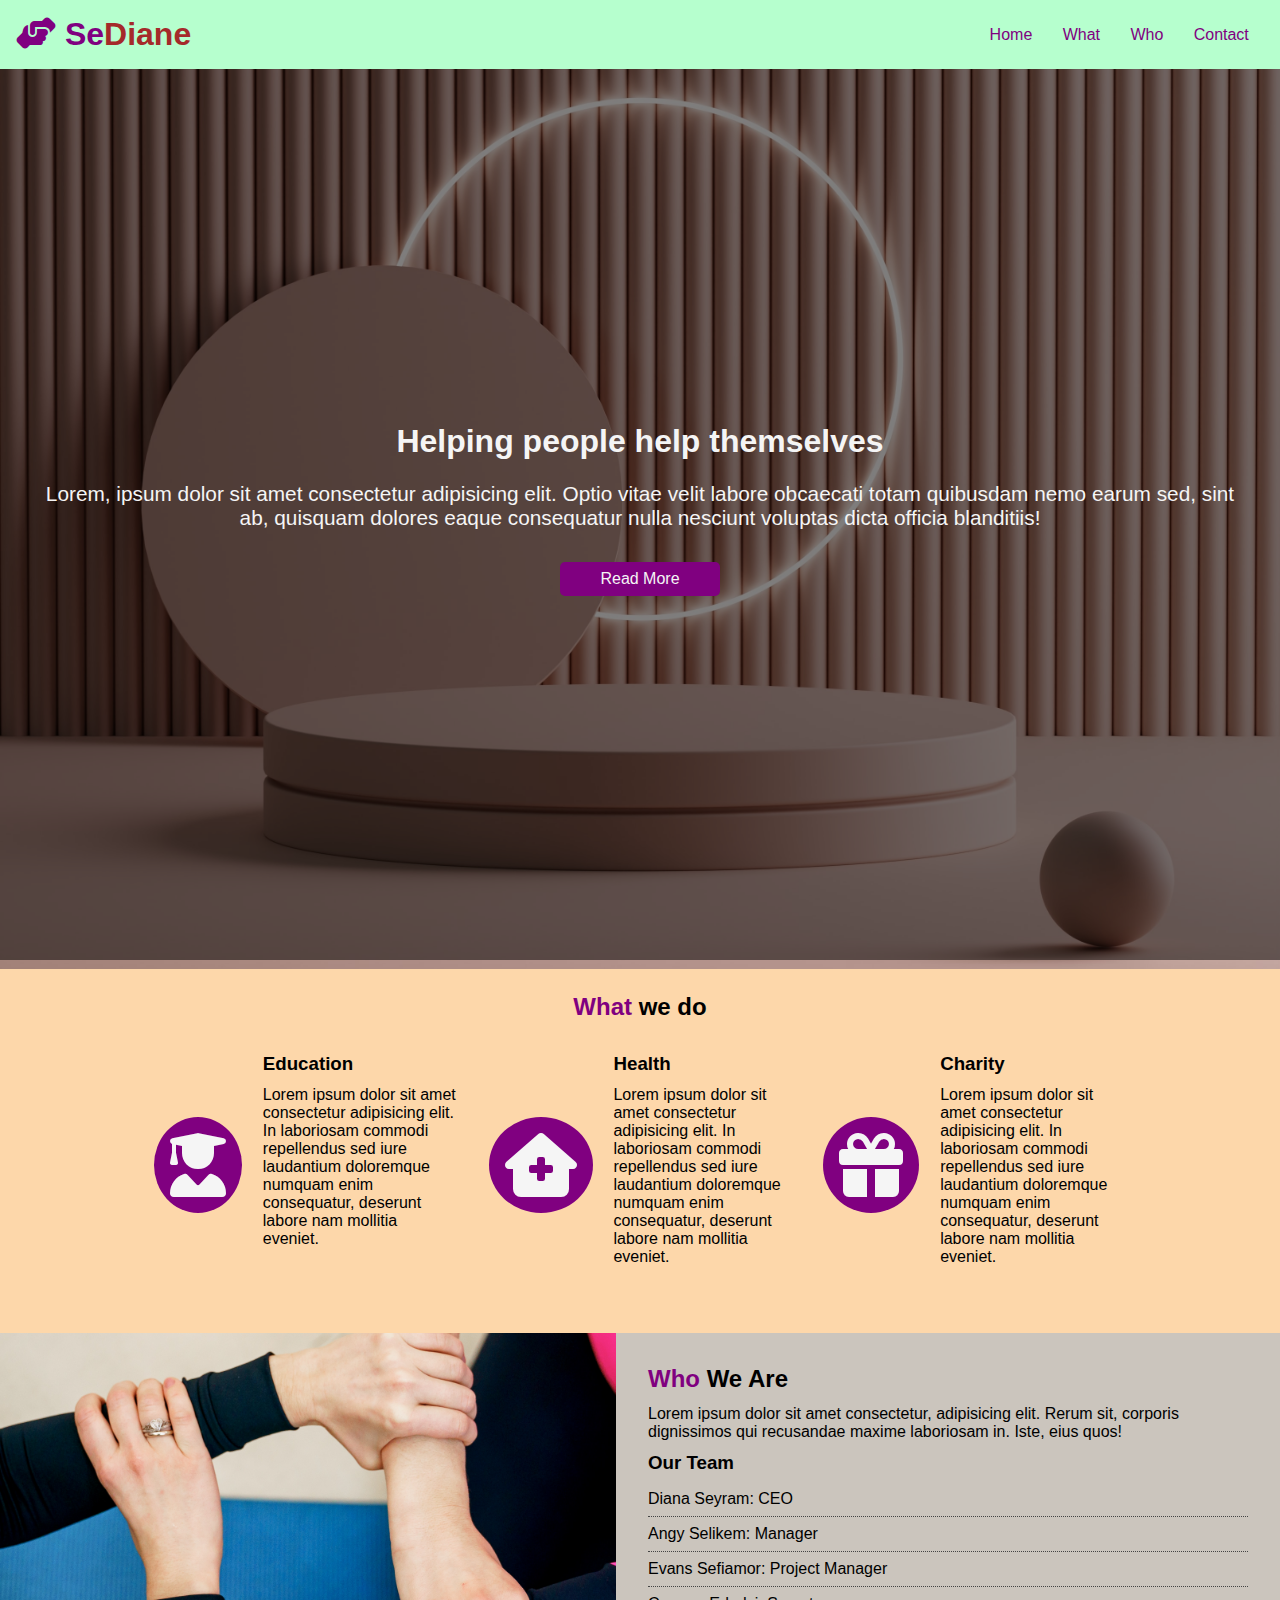
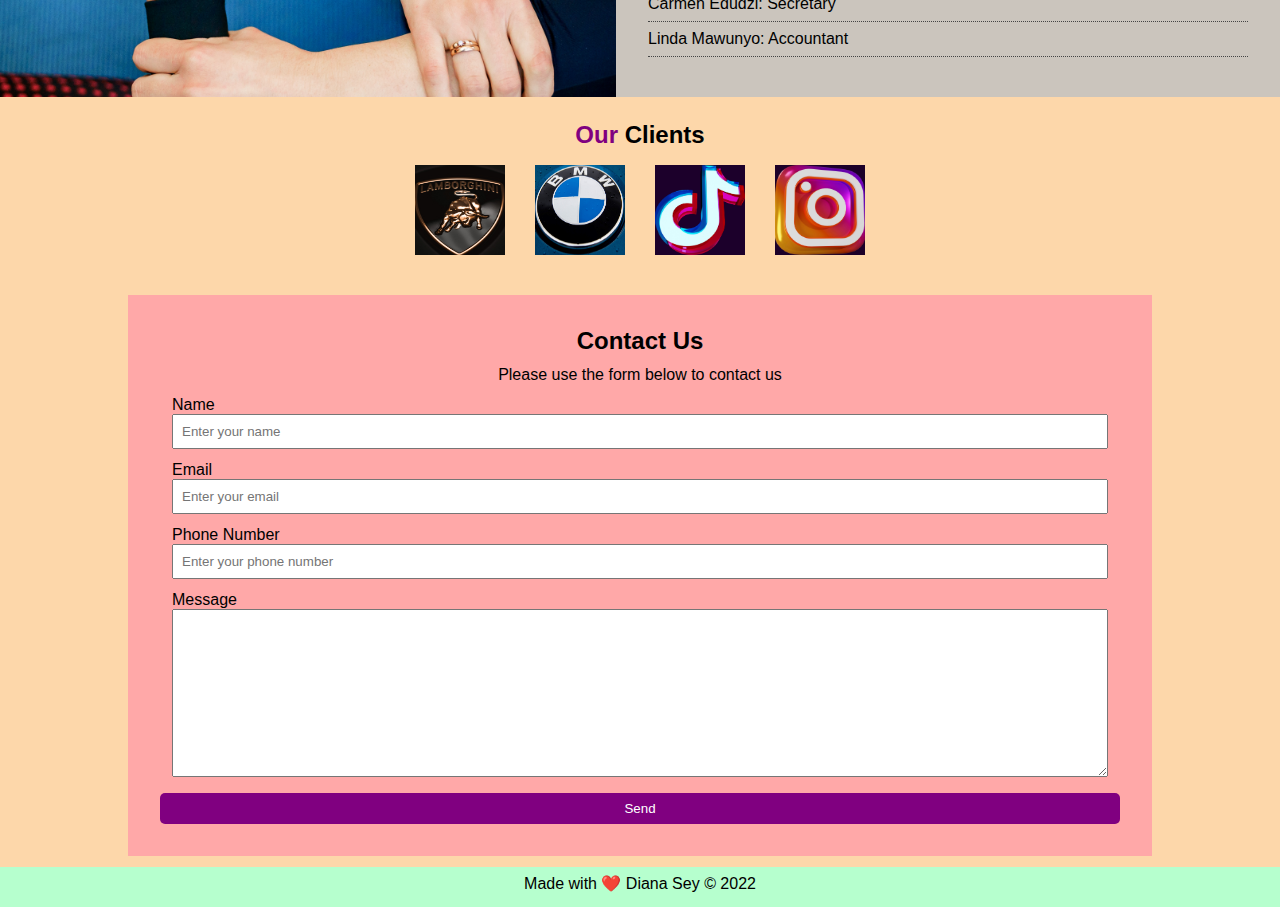
<file: index.html>
<!DOCTYPE html>
<html lang="en">
<head>
  <meta charset="UTF-8">
  <meta http-equiv="X-UA-Compatible" content="IE=edge">
  <meta name="viewport" content="width=device-width, initial-scale=1.0">
  <link rel="stylesheet" href="https://cdnjs.cloudflare.com/ajax/libs/font-awesome/6.1.1/css/all.min.css">

  <link rel="stylesheet" href="./css/style.css">
  <link rel="stylesheet" media="screen and (max-width:768px)" href="./css/mobile.css">
  <link rel="stylesheet" media="screen and (min-width:1100px)" href="./css/widescreen.css">
  
  <title>Home | SeDiane</title>
</head>
<body>
 <nav id="navbar">
   <h1 class="logo">
     <span class="text-primary"> <i class="fa-solid fa-handshake-angle"></i> Se</span>Diane
   </h1>
   <ul>
     <li><a href="#home">Home</a></li>
     <li><a href="#what">What</a></li>
     <li><a href="#who">Who</a></li>
     <li><a href="#contact">Contact</a></li>
   </ul>
 </nav> 
  
 <!--code for header tag-->
 <header id="showcase">
   <div class="show-content">
     <h1 class="l-leading">Helping people help themselves</h1>
     <p class="lead">
       Lorem, ipsum dolor sit amet consectetur adipisicing elit. Optio vitae velit labore obcaecati totam quibusdam nemo earum sed, sint ab, quisquam dolores eaque consequatur nulla nesciunt voluptas dicta officia blanditiis!
       </p>
       <a href="#what" class="btn">Read More</a>
   </div>
 </header>

 <section id="what" class="big-light py-1">
   <div class="container">
     <h2 class="m-heading text text-center"><span class="text-primary">What</span> we do</h2>
     <div class="items">
       <div class="item">
        <i class="fa-solid fa-user-graduate fa-4x"></i>
        <div>
          <h3>Education</h3>
          <p>
            Lorem ipsum dolor sit amet consectetur adipisicing elit. In laboriosam commodi repellendus sed iure laudantium doloremque numquam enim consequatur, deserunt labore nam mollitia eveniet.
          </p>
        </div>
 </div>

 <div class="item">
  <i class="fa-solid fa-house-medical fa-4x"></i>
  <div>
    <h3>Health</h3>
    <p>
      Lorem ipsum dolor sit amet consectetur adipisicing elit. In laboriosam commodi repellendus sed iure laudantium doloremque numquam enim consequatur, deserunt labore nam mollitia eveniet.
    </p>
  </div>
</div>

<div class="item">
  <i class="fa-solid fa-gift fa-4x"></i>
  <div>
    <h3>Charity</h3>
    <p>
      Lorem ipsum dolor sit amet consectetur adipisicing elit. In laboriosam commodi repellendus sed iure laudantium doloremque numquam enim consequatur, deserunt labore nam mollitia eveniet.
    </p>
  </div>
</div>
     </div>
   </div>
 </section>
    <!-- who we are section -->
  <section id="who">
    <div class="who-img"></div>
    <div class="who-text bg-dark p-2">
     <h2 class="m-heading"><span class="text-primary">Who </span>We Are</h2>
     <p>Lorem ipsum dolor sit amet consectetur, adipisicing elit. Rerum sit, corporis dignissimos qui recusandae maxime laboriosam in. Iste, eius quos!
</p>
<h3>Our Team</h3>
<ul class="list">
  <li>Diana Seyram: CEO</li>
  <li>Angy Selikem: Manager</li>
  <li>Evans Sefiamor: Project Manager</li>
  <li>Carmen Edudzi: Secretary</li>
  <li>Linda Mawunyo: Accountant</li>

</ul>
    </div>
</section>
  <!-- Clients -->
  <section id="clients" class="py-1">
    <div class="container">
      <h2 class="m-heading text-center"><span class="text-primary">Our </span>Clients</h2>
      <div class="items py-1">
      <div><img src="./img/logo/logo 1.jpg" alt=""></div>
      <div><img src="./img/logo/logo 2.jpg" alt=""></div>
      <div><img src="./img/logo/logo 3.jpg" alt=""></div>
      <div><img src="./img/logo/logo 4.jpg" alt=""></div>
     </div>
    </div>
  </section>

  <!-- contact section -->
 <section id="contact">
    <div class="contact-form bg-primary p-2">
     <h2 class="m-heading p-center text-align center">Contact Us</h2>
     <p class="p-center text-align center">Please use the form below to contact us</p>
     <form action="">
       <div class="form-group">
        <label for="name">Name</label>
        <input type="text" class="form-control" id="name" placeholder="Enter your name">
       </div>
       <div class="form-group">
        <label for="email">Email</label>
        <input type="email" class="form-control" id="email" placeholder="Enter your email">
       </div>

       <div class="form-group">
        <label for="phone">Phone Number</label>
        <input type="phone" class="form-control" id="phone" placeholder="Enter your phone number">
       </div>

       <div class="form-group">
         <label for="message">Message</label>
         <textarea name="message" id="message" cols="30" rows="10"></textarea>
       </div>
       <input type="submit" value="Send" class="btn btn-dark">
      </form>
       </div>
     </section>


     <footer>
       <p>Made with ❤️ Diana Sey &copy; 2022</p>
     </footer>
</body>
</html>
</body>
</html>
</file>
<file: css/style.css>
*{
margin: 0;
padding: 0;
box-sizing: border-box
}

body{
font-family: 'Gill Sans', 'Gill Sans MT', Calibri, 'Trebuchet MS', sans-serif;
 background-color: #FDD7AA;
}

a{
  text-decoration: none;
}

p{
  margin: 0.7rem 0;
}

.text-primary{
  color: purple;
}


/* code for the navbar */
#navbar{
 background: #B6FFCE;
 color: brown;
 top: 0;
 position: sticky;
 display: flex;
 justify-content: space-between;
 z-index: 1;
 padding: 1rem;
}

ul{
  display: flex;
  align-items: center;
  list-style: none;
}

 #navbar ul li a{
  color: purple;
  padding: 0.75rem;
  margin: 0 0.2rem; 

 }

 #navbar ul li a:hover{
background: thistle;
border-radius: 5px;

 }

 /*css code for the header showcase*/
 #showcase{
   background: url("../img/alper-guzeler-inQvRABkTfg-unsplash.jpg") no-repeat center center/cover;
   height: 100vh;
   color: whitesmoke;

 }

 #showcase .show-content{
   display: flex;
   flex-direction: column;
   text-align: center;
   justify-content: center;
   height: 100%;
   padding: 0 2rem;

   /* overlay */
   position: absolute;
   top: 60px;
   left: 0;
   right: 0;
   bottom: 0;
   background-color:rgba(0, 0, 0,0.5)
   }

  .l-leading{
    font-size: 2rem;
    margin-bottom: 0.75rem;
    line-height: 1.1;
     }   

.m-leading {
    font-size: 2rem;
    margin-bottom: 0.75rem;
    line-height: 1.1;
     }  
     .lead{
       font-size: 1.3rem;
       margin-bottom: 2rem;
     }

      .btn{
       text-align: center;
       margin: 0 auto;
       display: inline-block;
       color: whitesmoke;
       background: purple;
       padding: 0.5rem 2rem;
       width: 160px;
       border: none;
       border-radius: 5px;
      }
      .btn:hover{
        background: thistle;
      }

      .btn-dark{
        background: purple;
        color: #fff;
      }

      .container{
        max-width: 1100px;
        margin: auto;
        padding: 0 2rem;
        overflow: hidden;
      }

      .text-centre{
        text-align: center;
      }

      .py-1{
        padding: 1.5rem 0;
      }

      .py-2{
        padding: 2rem 0;
      }

      .py-3{
        padding: 3rem 0;
      }


      /* section: what we do */
      .items{
        display: flex;
        padding: 1rem;
      }

      #what .items .item{
        flex: 1;
        text-align: center;
        padding: 1rem;
      }

      #what .items .item i{
        background: purple;
        color: whitesmoke;
        padding: 1rem;
        border-radius: 50%;
      }

      #who{
        display: flex;
      }

      #who div{
        flex: 1rem;
      }
      #who .who-img{
      background: url("../img/img-2.jpg") no-repeat center center/cover;
      }

      .bg-light{
        background: cadetblue;
        color: aliceblue;
      }

      .bg-dark{
        color: black;
        background: rgb(203, 197, 189);
      }
.text-center{
  text-align: center;
}

      .p-1{
        padding: 1.5rem;
      }

      .p-2{
        padding: 2rem;
      }
      .p-3{
        padding: 3rem;
      }

      .list{
        display: block;
        margin: 0.5rem 0;
        list-style: none;
      }

      .list li{
       padding: 0.5rem 0;
       border-bottom: #444 dotted 1px;
      }

      /* Clients */
      #clients{
        display: flex;
      }

      #clients .items img{
        display: block;
        margin: auto 15px;
        width: 90px;
        height: 90px;
        color: purple;
      }

      /* section: contact */
      .bg-primary{
        background: #FFA8A8;
        color: #000;
      }

      #contact{
         width: 80%;
        margin: 0 auto;
      }

      #contact .contact-form .form-group{
        margin: 0.75rem;
      }

      #contact .contact-form label{
        display: block;
      }
     
      #contact .contact-form input, #contact .contact-form  textarea {
        width: 100%;
        padding: 0.5rem; 
      } 

      .p-center{
        text-align: center;
      }


      footer{
        background: #B6FFCE;
        width: 100%;
        height: 40px;
        justify-content: center;
      }

      footer p{
        text-align: center;
        padding-top: 7px;
      }

      /*  */
</file>
<file: css/mobile.css>
#what .items{
  display: block;
}

#what .items .item{
  display: flex;
  text-align: left;
}

/* position icon */
#what .items .item i{
margin-right: 1.3rem;
align-self: center;
margin-bottom: 0;
}

/* smartphones */
@media (max-width: 500px){
   #navbar {
    flex-direction: column;
    align-items: center;
 }

 #navbar .logo{
   margin-bottom: 0.5rem;
 }

 #navbar ul {
   padding: 0.5rem;
 }

 #showcase .showcase-content{
   top: 110px;
 }

 #who{
   display: block;
 }

 #who .who-img{
   display: block;
 }

 #clients .items img{
   width: 75%;
   height: 50px;
 }

 #contact{

 }


@media (max-height: 568px) {
#showcase .showcase-content{
  margin-top: -2rem;
  top: 140px;
}

.l-leading{
  font-style: italic;
}

.l-lead{
  font-size: 1rem;
}
}
}
</file>
<file: css/widescreen.css>
/* align icons to the left */
#what .items .item{
  display: flex;
  text-align: left;
}


/* position icon */

#what .items .item i{
margin-right: 1.3rem;
align-self: center;
margin-bottom: 0;
}
</file>
